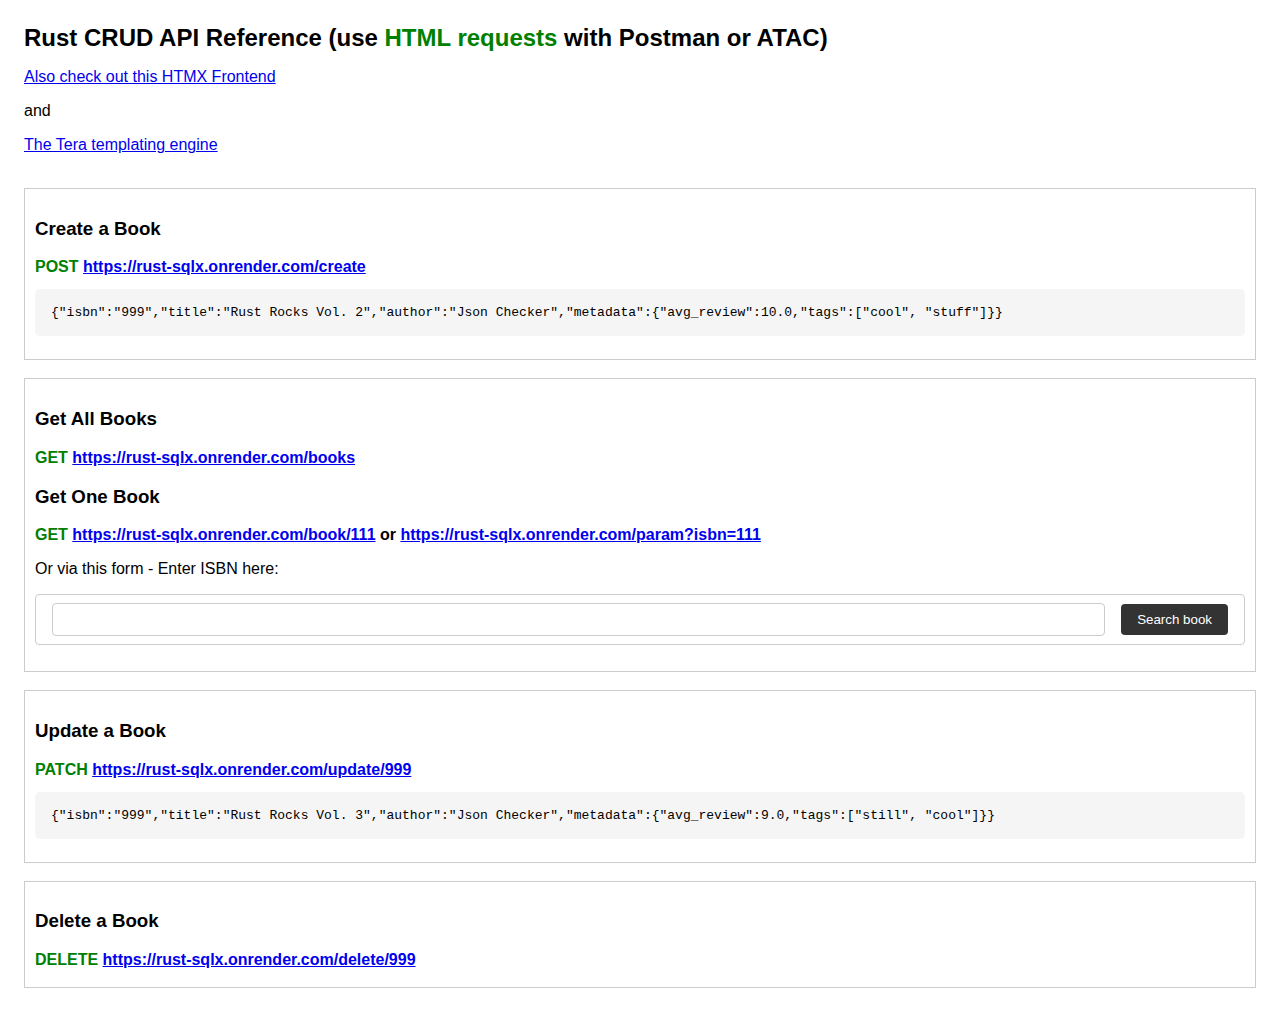
<file: static/index.html>
<!DOCTYPE html>
<html>
  <head>
    <title>Rust CRUD API Reference</title>
    <style>
      body {
        font-family: sans-serif;
        margin: 1.5rem;
      }
      h2 {
        margin-bottom: 1rem;
      }
      .method {
        font-weight: bold;
        margin-bottom: 0.5rem;
      }
      pre {
        background-color: #f5f5f5;
        padding: 1rem;
        border-radius: 5px;
      }

      .green {
        color: green;
      }

      .search-form {
        display: flex; /* Arrange elements horizontally */
        align-items: center; /* Vertically align elements */
        margin: 1rem auto; /* Add some margin for spacing */
        padding: 0.5rem 1rem; /* Add some padding inside the form */
        border: 1px solid #ccc; /* Create a thin border */
        border-radius: 4px; /* Add rounded corners */
      }

      .search-form input[type="text"] {
        flex: 1; /* Make the input field flexible to fill available space */
        padding: 0.5rem; /* Add padding to the input field */
        border: 1px solid #ccc; /* Create a thin border for the input */
        border-radius: 4px; /* Add rounded corners to the input */
      }

      .search-form button {
        margin-left: 1rem; /* Add some margin between the input and button */
        padding: 0.5rem 1rem; /* Add padding to the button */
        background-color: #333; /* Set button background color */
        color: #fff; /* Set button text color */
        border: none; /* Remove default button border */
        border-radius: 4px; /* Add rounded corners to the button */
        cursor: pointer; /* Change cursor to indicate clickability */
      }
      .border {
        border: 1px solid #ccc;
        padding: 10px;
      }
    </style>
  </head>
  <body>
    <h2>
      Rust CRUD API Reference (use <span class="green">HTML requests</span> with
      Postman or ATAC)
    </h2>
    <p>
      <a class="blue" href="https://rust-sqlx.onrender.com/htmx"
        >Also check out this HTMX Frontend</a
      >
    </p>
    <p>and</p>
    <p>
      <a class="blue" href="https://rust-sqlx.onrender.com/teratemplates"
        >The Tera templating engine</a
      >
    </p>
    <br />
    <div class="border">
      <h3>Create a Book</h3>
      <p class="method">
        <span class="green">POST</span>
        <a href="https://rust-sqlx.onrender.com/create"
          >https://rust-sqlx.onrender.com/create</a
        >
      </p>
      <pre>
{"isbn":"999","title":"Rust Rocks Vol. 2","author":"Json Checker","metadata":{"avg_review":10.0,"tags":["cool", "stuff"]}}</pre
      >
    </div>
    <br />

    <div class="border">
      <h3>Get All Books</h3>
      <p class="method">
        <span class="green">GET</span>
        <a href="https://rust-sqlx.onrender.com/books"
          >https://rust-sqlx.onrender.com/books</a
        >
      </p>
      <h3>Get One Book</h3>
      <p class="method">
        <span class="green">GET</span>
        <a href="https://rust-sqlx.onrender.com/book/111"
          >https://rust-sqlx.onrender.com/book/111</a
        >
        or
        <a href="https://rust-sqlx.onrender.com/param?isbn=111"
          >https://rust-sqlx.onrender.com/param?isbn=111</a
        >
      </p>
      <p>Or via this form - Enter ISBN here:</p>
      <form method="POST" action="/form-handler" class="search-form">
        <input type="text" id="isbn" name="isbn" />
        <button type="submit">Search book</button>
      </form>
    </div>
    <br />
    <div class="border">
      <h3>Update a Book</h3>
      <p class="method">
        <span class="green">PATCH</span>
        <a href="https://rust-sqlx.onrender.com/update/999"
          >https://rust-sqlx.onrender.com/update/999</a
        >
      </p>
      <pre>
{"isbn":"999","title":"Rust Rocks Vol. 3","author":"Json Checker","metadata":{"avg_review":9.0,"tags":["still", "cool"]}}</pre
      >
    </div>
    <br />
    <div class="border">
      <h3>Delete a Book</h3>
      <p class="method">
        <span class="green">DELETE</span>
        <a href="https://rust-sqlx.onrender.com/delete/999"
          >https://rust-sqlx.onrender.com/delete/999</a
        >
      </p>
    </div>
  </body>
</html>
</file>
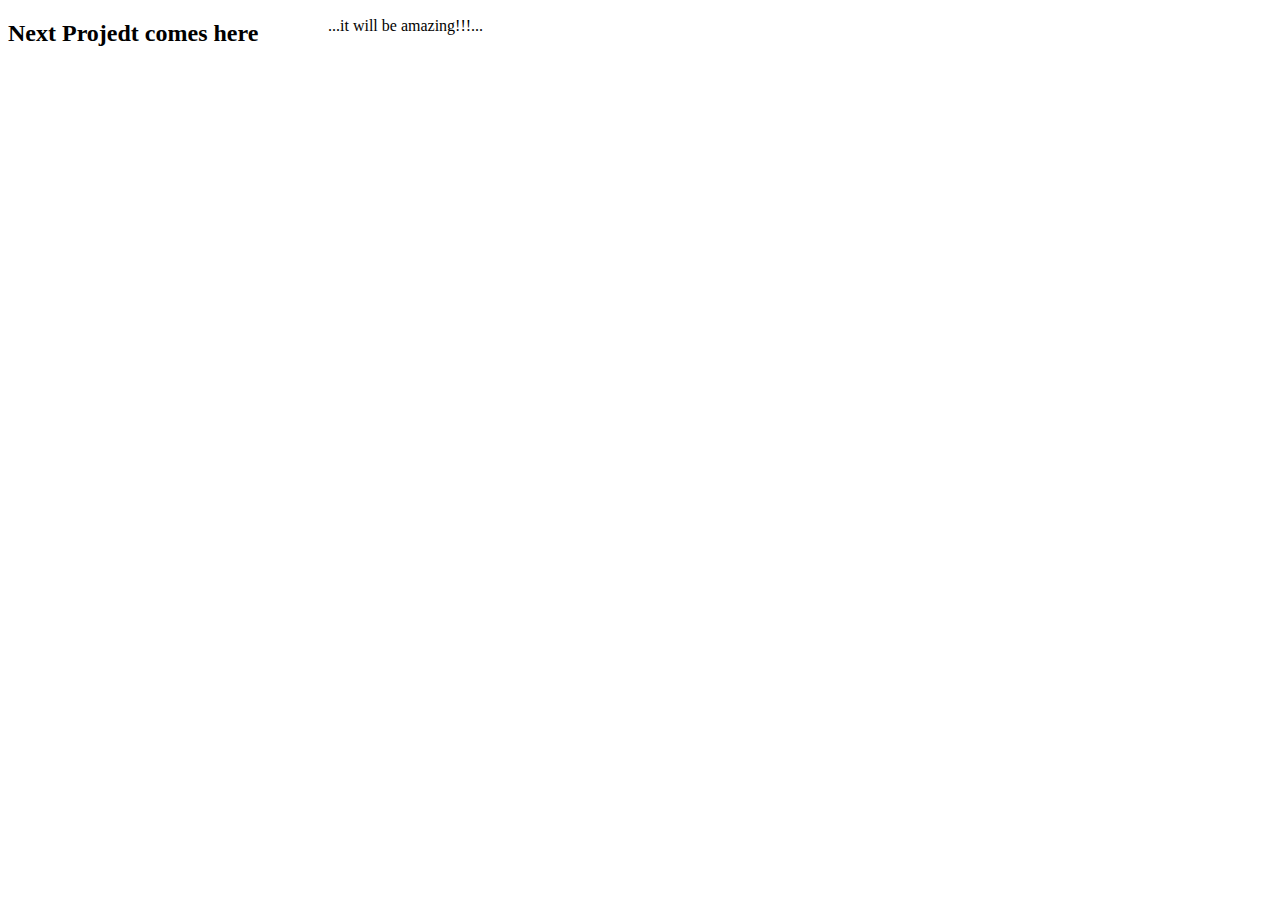
<file: static/nextproject.html>
<!DOCTYPE html>
<html>
  <head>
    <title>Next Projct</title>
  </head>
  <body>
    <header id="main-header">
      <h2>Next Projedt comes here</h2>
    </header>
    <p style="margin-left: 320px; margin-top: -50px">
      ...it will be amazing!!!...
    </p>
  </body>
</html>
</file>
